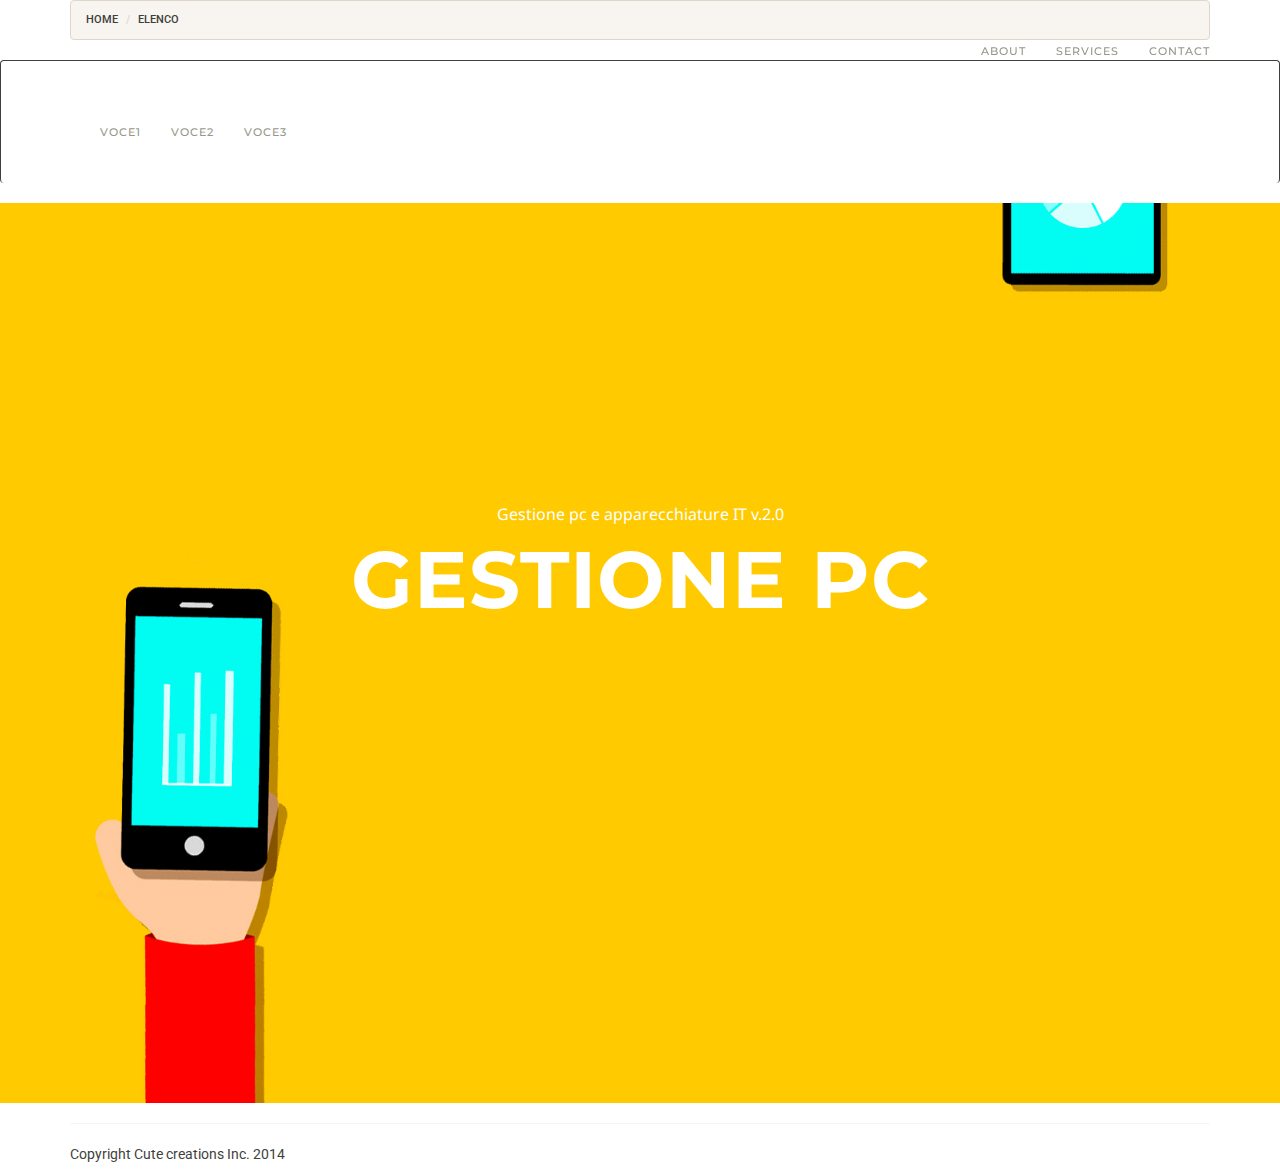
<file: index.html>
<head>
    <meta charset="utf-8">
    <meta name="viewport" content="width=device-width, initial-scale=1">
    <title>Cute creations Inc.</title>
    <meta name="description" content="Cute creations for pretty people.">
    <meta name="author" content="The cutest of cuties">
    <title>Cute creations Inc.</title>

    <!-- Bootstrap Core CSS -->
    <link href="css/bootstrap.css" rel="stylesheet">

    <!-- Custom -->
    <link href="css/scrolling-nav.css" rel="stylesheet">

    <!-- Font google -->
    <link href='http://fonts.googleapis.com/css?family=Montserrat' rel='stylesheet' type='text/css'>
    <link href='http://fonts.googleapis.com/css?family=Droid+Sans' rel='stylesheet' type='text/css'>
</head>
<!-- serie di modifiche per il test... -->
<body id="page-top" data-spy="scroll" data-target=".navbar-fixed-top">
    <nav class="navbar navbar-default navbar-fixed-top" role="navigation">
        <div class="container">
            <div class="navbar-header page-scroll">
                <button type="button" class="navbar-toggle" data-toggle="collapse" data-target=".navbar-ex1-collapse">
                    <span class="sr-only">Toggle navigation</span>
                    <span class="icon-bar"></span>
                    <span class="icon-bar"></span>
                    <span class="icon-bar"></span>
                </button>
                <a class="navbar-brand page-scroll" href="#page-top">Gestione PC.</a>
            </div>

            <div class="collapse navbar-collapse navbar-ex1-collapse">
                <ul class="nav navbar-nav navbar-right">
                    <!-- Hidden li included to remove active class from about link when scrolled up past about section -->
                    <li class="hidden">
                        <a class="page-scroll" href="#page-top"></a>
                    </li>
                    <li>
                        <a class="page-scroll" href="#about">About</a>
                    </li>
                    <li>
                        <a class="page-scroll" href="#services">Services</a>
                    </li>
                    <li>
                        <a class="page-scroll" href="#contact">Contact</a>
                    </li>
                </ul>
            </div>
        </div>
    </nav>

    <div class="container">
        <ol class="breadcrumb">
            <li>home</li>
            <li>elenco</li>
        </ol>
    </div>
    <nav class="navbar navbar-default">
        <div class="container">
            <!-- Header della navbar -->
            <div class="navbar-header">
                <button type="button" class="navbar-toggle" data-toggle="collapse" data-target=".navbar-collapse">
                    <!-- lineette -->
                    <span class="icon-bar"></span>
                    <span class="icon-bar"></span>
                    <span class="icon-bar"></span>
                </button>
            </div>
            menu secondario
            <div class="navbar-collapse collapse">
                <ul class="nav navbar-nav">
                    <li><a href="#">voce1</a></li>
                    <li><a href="#">voce2</a></li>
                    <li><a href="#">voce3</a></li>
                </ul>
            </div>
        </div>
    </nav>
    <section id="intro" class="intro-section">
        <div class="container">
            <div class="row">
                <div class="col-lg-12">
                    <p class="intro-overtext">Gestione pc e apparecchiature IT v.2.0</p>
                    <h6>GESTIONE PC</h6>
                </div>
            </div>
        </div>
    </section>
    <section>
        <div class="container">
            <div class="row">
                <div class="col-xs-12">
                    <footer>
                        <hr>
                        <p>Copyright Cute creations Inc. 2014</p>
                    </footer>
                </div>    
            </div>
        </div>
    </section>
    <!-- jQuery Version 1.11.0 -->
    <script src="js/jquery-1.11.0.js"></script>

    <!-- Bootstrap Core JavaScript -->
    <script src="js/bootstrap.min.js"></script>

    <!-- Scrolling Nav JavaScript -->
    <script src="js/jquery.easing.min.js"></script>
    <script src="js/scrolling-nav.js"></script>

</body>
</html>
</file>
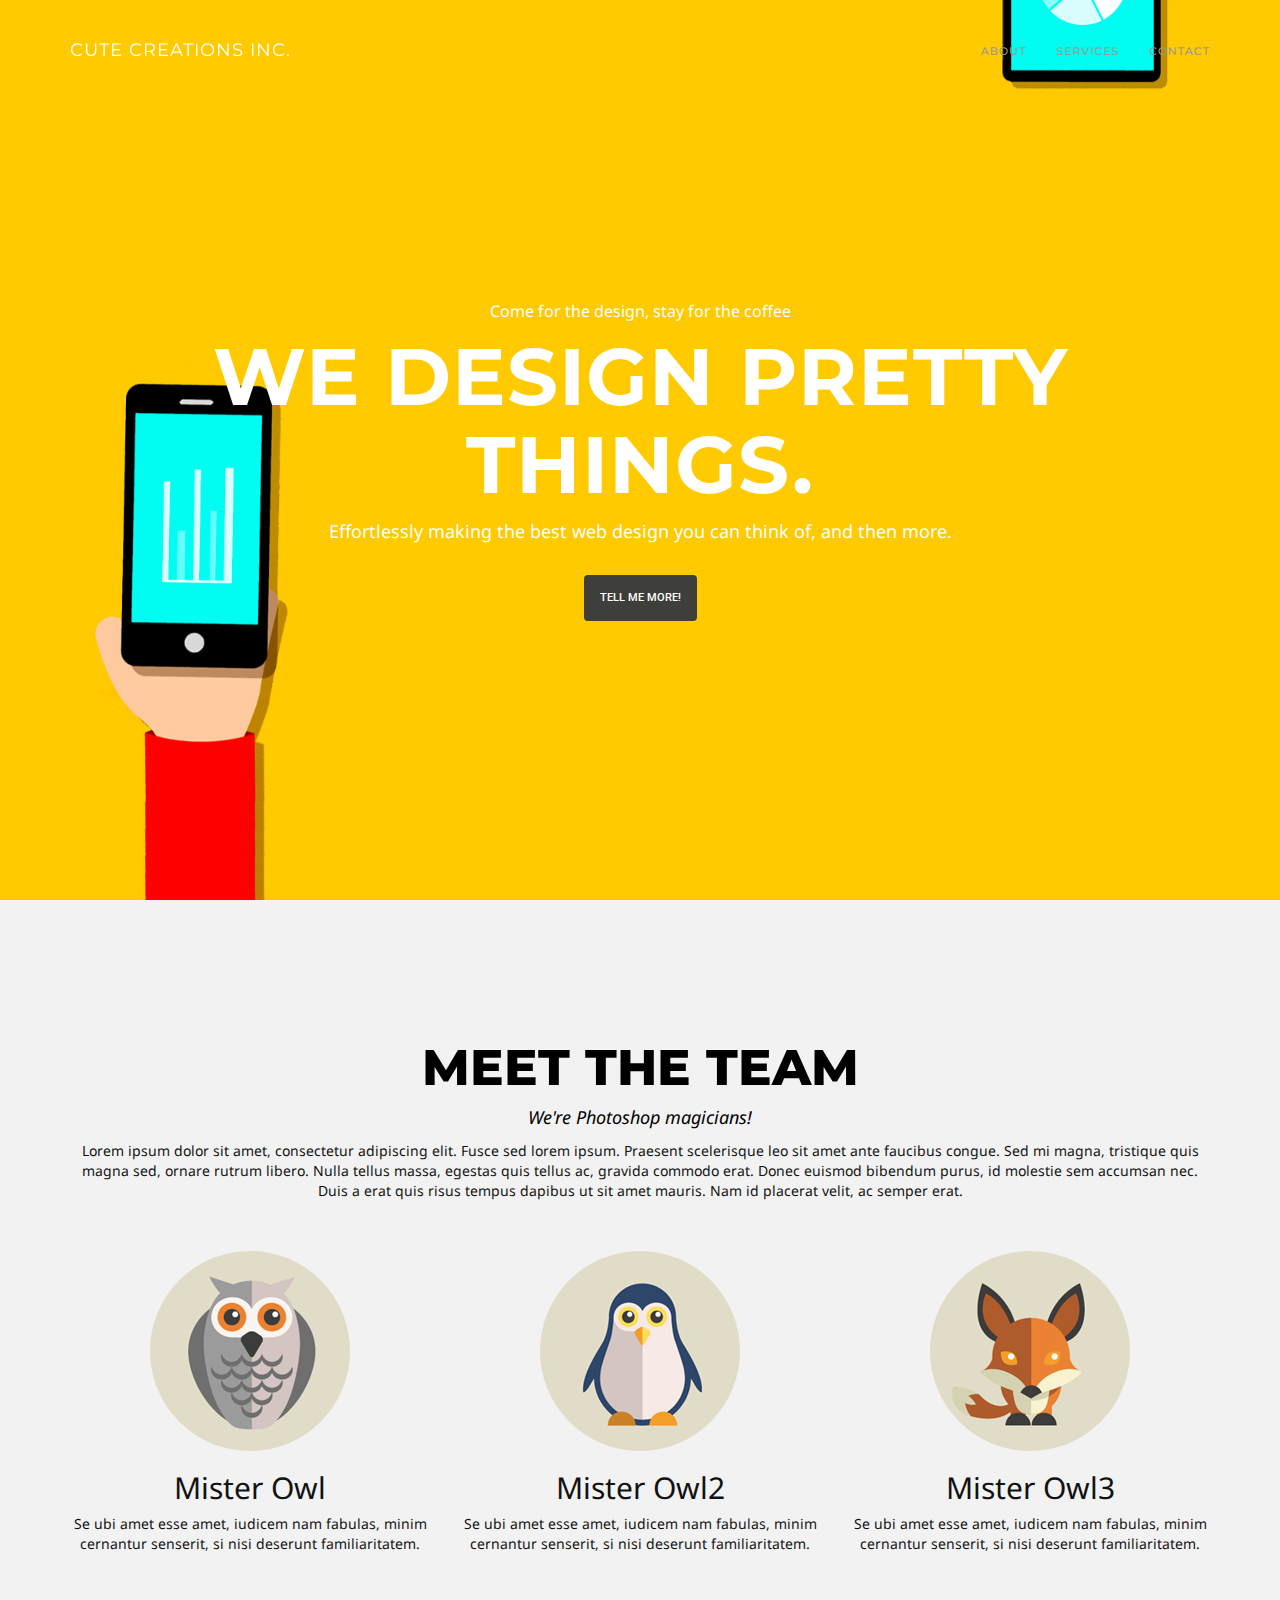
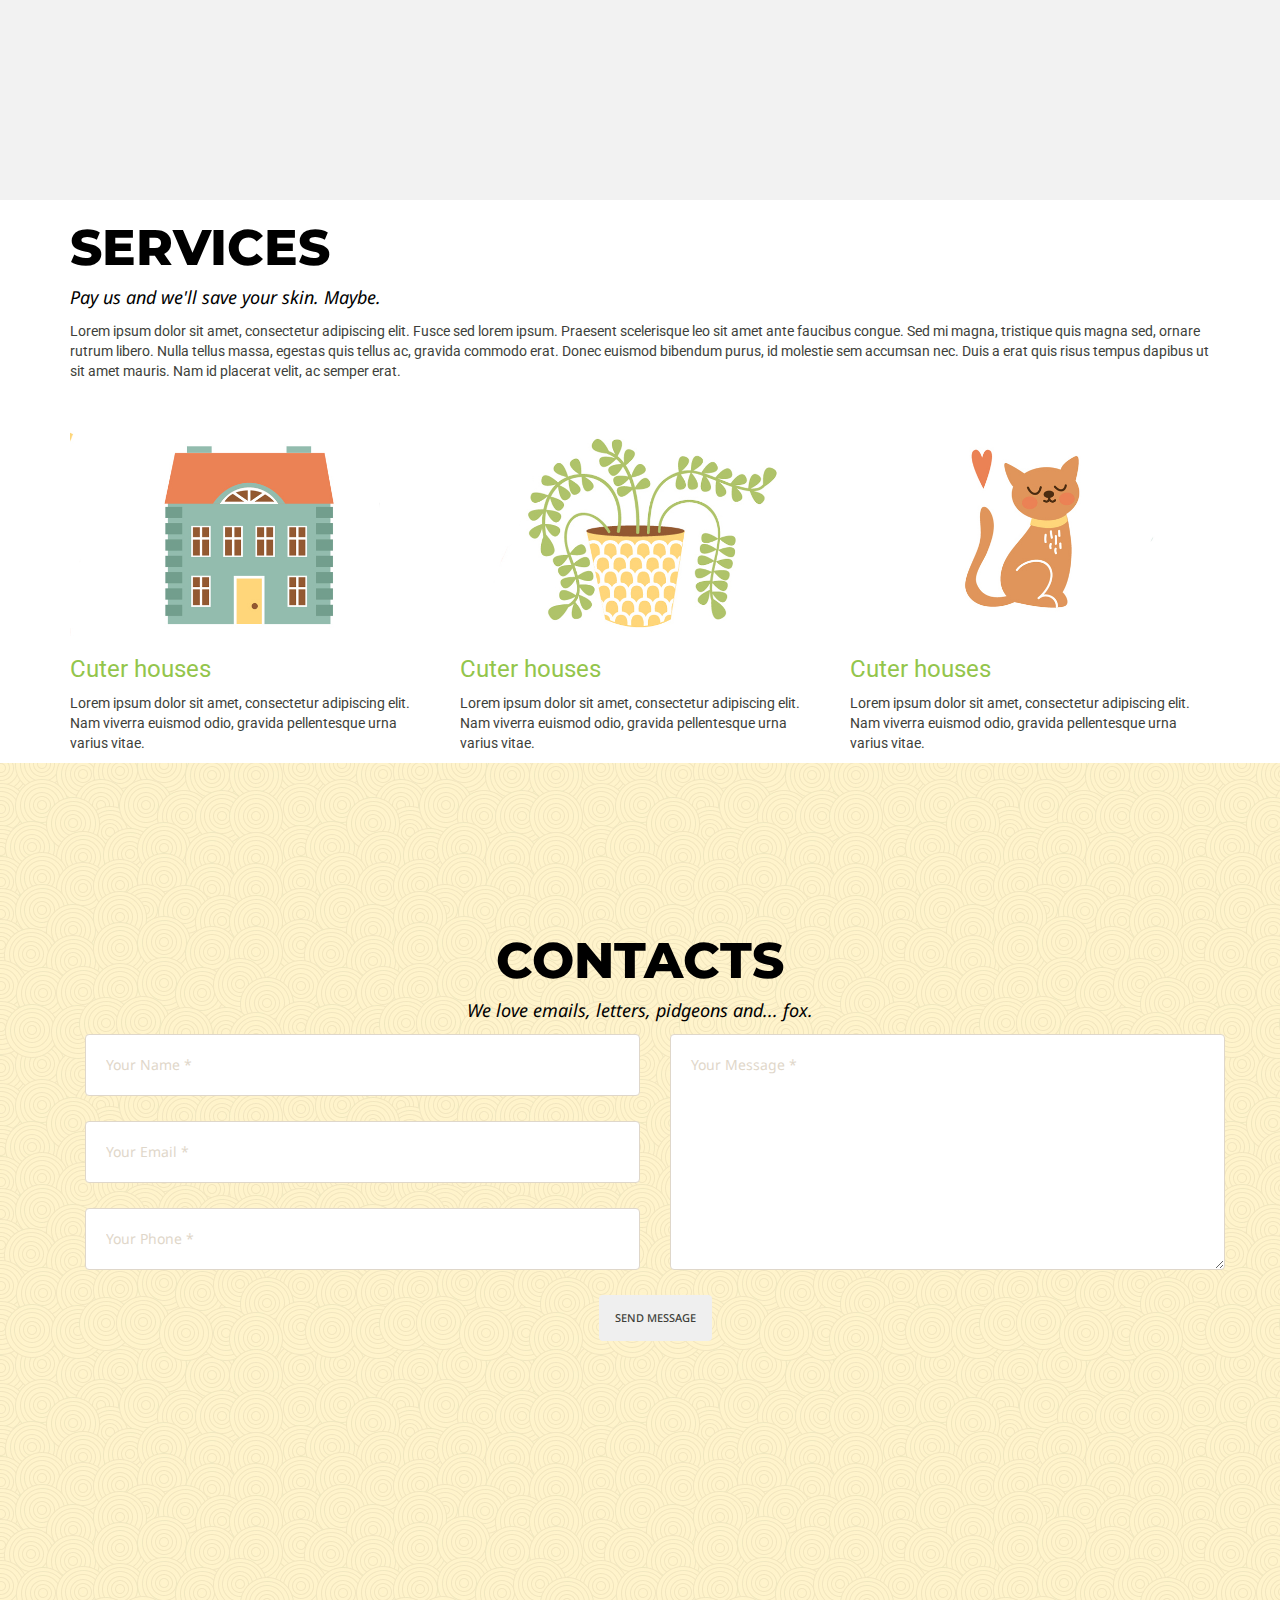
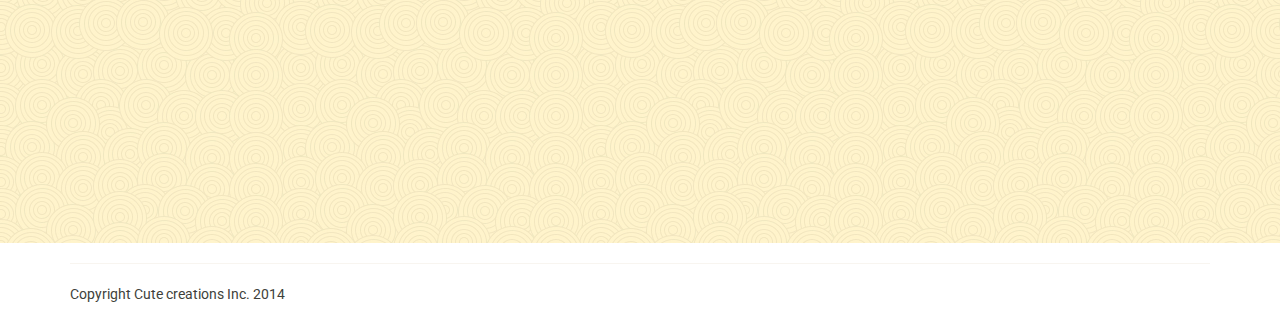
<file: onepage.html>
<head>
    <meta charset="utf-8">
    <meta name="viewport" content="width=device-width, initial-scale=1">
    <title>Cute creations Inc.</title>
    <meta name="description" content="Cute creations for pretty people.">
    <meta name="author" content="The cutest of cuties">
    <title>Cute creations Inc.</title>
 
    <!-- Bootstrap Core CSS -->
    <link href="css/bootstrap.css" rel="stylesheet">
     
    <!-- Custom -->
    <link href="css/scrolling-nav.css" rel="stylesheet">
     
    <!-- Font google -->
    <link href='http://fonts.googleapis.com/css?family=Montserrat' rel='stylesheet' type='text/css'>
    <link href='http://fonts.googleapis.com/css?family=Droid+Sans' rel='stylesheet' type='text/css'>
</head>
<body id="page-top" data-spy="scroll" data-target=".navbar-fixed-top">
    <nav class="navbar navbar-default navbar-fixed-top" role="navigation">
        <div class="container">
            <div class="navbar-header page-scroll">
                <button type="button" class="navbar-toggle" data-toggle="collapse" data-target=".navbar-ex1-collapse">
                    <span class="sr-only">Toggle navigation</span>
                    <span class="icon-bar"></span>
                    <span class="icon-bar"></span>
                    <span class="icon-bar"></span>
                </button>
                <a class="navbar-brand page-scroll" href="#page-top">Cute creations Inc.</a>
            </div>

            <div class="collapse navbar-collapse navbar-ex1-collapse">
                <ul class="nav navbar-nav navbar-right">
                    <!-- Hidden li included to remove active class from about link when scrolled up past about section -->
                    <li class="hidden">
                        <a class="page-scroll" href="#page-top"></a>
                    </li>
                    <li>
                        <a class="page-scroll" href="#about">About</a>
                    </li>
                    <li>
                        <a class="page-scroll" href="#services">Services</a>
                    </li>
                    <li>
                        <a class="page-scroll" href="#contact">Contact</a>
                    </li>
                </ul>
            </div>
        </div>
    </nav>


    <section id="intro" class="intro-section">
        <div class="container">
            <div class="row">
                <div class="col-lg-12">
                    <p class="intro-overtext">Come for the design, stay for the coffee</p>
                    <h6>We design pretty things.</h6>
                    <p class="intro-subtext">Effortlessly making the best web design you can think of, and then more.</p>
                    <br><a class="btn btn-default page-scroll" href="#about">Tell me more!</a>
                </div>
            </div>
        </div>
    </section>
    <section id="about">
        <div class="container">
            <div class="row">
                <div class="col-sm-12">
                    <h1>Meet the team</h1>
                    <p class="intro-subtext-section"><em>We're Photoshop magicians!</em></p>
                    <p>Lorem ipsum dolor sit amet, consectetur adipiscing elit. Fusce sed lorem ipsum. Praesent scelerisque leo sit amet ante faucibus congue. Sed mi magna, tristique quis magna sed, ornare rutrum libero. Nulla tellus massa, egestas quis tellus ac, gravida commodo erat. Donec euismod bibendum purus, id molestie sem accumsan nec. Duis a erat quis risus tempus dapibus ut sit amet mauris. Nam id placerat velit, ac semper erat. </p> <br><br>
                </div>
            </div>
            <div class="row">
                <div class="col-sm-4 hidden-xs">
                  <img class="img-circle img-responsive center-block" src="img/gob1.jpg" alt="Owl">
                  <h2>Mister Owl</h2>
                    <p>Se ubi amet esse amet, iudicem nam fabulas, minim cernantur senserit, si nisi 
                        deserunt familiaritatem.</p>
                </div>
                                <div class="col-sm-4 hidden-xs">
                  <img class="img-circle img-responsive center-block" src="img/gob2.jpg" alt="Owl">
                  <h2>Mister Owl2</h2>
                    <p>Se ubi amet esse amet, iudicem nam fabulas, minim cernantur senserit, si nisi 
                        deserunt familiaritatem.</p>
                </div>
                                <div class="col-sm-4 hidden-xs">
                  <img class="img-circle img-responsive center-block" src="img/gob3.jpg" alt="Owl">
                  <h2>Mister Owl3</h2>
                    <p>Se ubi amet esse amet, iudicem nam fabulas, minim cernantur senserit, si nisi 
                        deserunt familiaritatem.</p>
                </div>
            </div><!-- Fine seconda riga -->  
            
        </div> <!-- fine container-->
    </section>
    <section id="services">
        <div class="container">
            <div class="row">
                <div class="col-lg-12">
                    <h1>Services </h1>
                    <p class="intro-subtext-section"> <em>Pay us and we'll save your skin. Maybe. </em> </p>
                    <p>Lorem ipsum dolor sit amet, consectetur adipiscing elit. Fusce sed lorem ipsum. Praesent scelerisque leo sit amet ante faucibus congue. Sed mi magna, tristique quis magna sed, ornare rutrum libero. Nulla tellus massa, egestas quis tellus ac, gravida commodo erat. Donec euismod bibendum purus, id molestie sem accumsan nec. Duis a erat quis risus tempus dapibus ut sit amet mauris. Nam id placerat velit, ac semper erat.  </p>  <br> <br>
                </div>
                 <div class="col-xs-4 hidden-xs">
                     <a href="#">
                         <img class="img-responsive" src="img/mob1.jpg" alt="">
                     </a>
                     <h3><a href="#">Cuter houses</a></h3>
                     <p>Lorem ipsum dolor sit amet, consectetur adipiscing elit. Nam viverra euismod odio, gravida pellentesque urna varius vitae.<p></p>
                 </div>
                 <div class="col-xs-4 hidden-xs">
                     <a href="#">
                         <img class="img-responsive" src="img/mob2.jpg" alt="">
                     </a>
                     <h3><a href="#">Cuter houses</a></h3>
                     <p>Lorem ipsum dolor sit amet, consectetur adipiscing elit. Nam viverra euismod odio, gravida pellentesque urna varius vitae.<p></p>
                 </div>
                 <div class="col-xs-4 hidden-xs">
                     <a href="#">
                         <img class="img-responsive" src="img/mob3.jpg" alt="">
                     </a>
                     <h3><a href="#">Cuter houses</a></h3>
                     <p>Lorem ipsum dolor sit amet, consectetur adipiscing elit. Nam viverra euismod odio, gravida pellentesque urna varius vitae.<p></p>
                 </div>
            </div>
        </div>
    </section>
    <section id="contact">
    <div class="container">
            <div class="row">
                <div class="col-lg-12">
                    <h1>Contacts</h1>
                    <p class="intro-subtext-section"><em>We love emails, letters, pidgeons and... fox.</em></p>
                <div>
            </div>
        <div class="container">
            <div class="row">
                <div class="col-lg-12">
                    <form name="sentMessage" id="contactForm" novalidate>
                        <div class="row">
                            <div class="col-md-6">
                                <div class="form-group">
                                    <input type="text" class="form-control" placeholder="Your Name *" id="name" required data-validation-required-message="Please enter your name.">
                                    <p class="help-block text-danger"></p>
                                </div>
                                <div class="form-group">
                                    <input type="email" class="form-control" placeholder="Your Email *" id="email" required data-validation-required-message="Please enter your email address.">
                                    <p class="help-block text-danger"></p>
                                </div>
                                <div class="form-group">
                                    <input type="tel" class="form-control" placeholder="Your Phone *" id="phone" required data-validation-required-message="Please enter your phone number.">
                                    <p class="help-block text-danger"></p>
                                </div>
                            </div>
                            <div class="col-md-6">
                                <div class="form-group">
                                    <textarea class="form-control" placeholder="Your Message *" id="message" required data-validation-required-message="Please enter a message."></textarea>
                                    <p class="help-block text-danger"></p>
                                </div>
                            </div>
                            <div class="clearfix"></div>
                            <div class="col-lg-12 text-center">
                                <div id="success">
                                <button type="submit" class="btn btn-xl">Send Message</button>
                            </div>
                        </div>
                    </form>
                </div>
            </div>
        </div>
    </section>
    <section>
        <div class="container">
            <div class="row">
                <div class="col-xs-12">
                    <footer>
                        <hr>
                    <p>Copyright Cute creations Inc. 2014</p>
                    </footer>
                </div>    
            </div>
        </div>
    </section>
    <!-- jQuery Version 1.11.0 -->
    <script src="js/jquery-1.11.0.js"></script>
 
    <!-- Bootstrap Core JavaScript -->
    <script src="js/bootstrap.min.js"></script>
 
    <!-- Scrolling Nav JavaScript -->
    <script src="js/jquery.easing.min.js"></script>
    <script src="js/scrolling-nav.js"></script>
 
</body>
</html>
</file>
<file: css/scrolling-nav.css>
body, html {
    width: 100%;
    height: 100%;
}
 
.navbar{
    color: #fff; /** colore della navbar **/ 
    font-family: Montserrat,"Helvetica Neue",Helvetica,Arial,sans-serif;
}

@media(min-width:767px) {
    .navbar {
        padding: 20px 0;
        border-bottom: 0;
        letter-spacing: 1px;
        background: 0 0;
        -webkit-transition: background .5s ease-in-out,padding .5s ease-in-out;
        -moz-transition: background .5s ease-in-out,padding .5s ease-in-out;
        transition: background .5s ease-in-out,padding .5s ease-in-out;
        font-family: Montserrat,"Helvetica Neue",Helvetica,Arial,sans-serif;
        text-transform: uppercase;
    }
 
    .top-nav-collapse {
        padding: 0;
        background-color: #000;
    }
}


#intro {
    width: 100%;
    height: 100%;
    padding: 100px 0;
    background-color: #000;
    color: #fff;
    padding-top: 150px;
    text-align: center;
}
 

 
.intro-section {
    background: url(../img/intro-bg.jpg) no-repeat bottom center scroll;
    background-size: cover;
}

h6 {
    font-family: Montserrat,"Helvetica Neue",Helvetica,Arial,sans-serif;
    font-size: 80px;
    letter-spacing: 1px;
    font-weight: 700;
    color: #fff;
    text-transform: uppercase;
}
/*sistemazione font messaggio principale su schermi piccoli */
@media(max-width:767px) {
    h6 {
        font-size: 42px;
    }
}

.intro-overtext {
    margin: 150px 0 5px 0;
    font-size: 16px;
    color: #fff;
    font-family: 'Droid Sans', sans-serif;
}
 
.intro-subtext {
    margin: 0 0 10px 0;
    font-size: 18px;
    color: #fff;
    font-family: 'Droid Sans', sans-serif;
}

h1 {
    font-family: Montserrat,"Helvetica Neue",Helvetica,Arial,sans-serif;
    font-size: 50px;
    font-weight: 800;
    color: #000;
    text-transform: uppercase;
}
 
.intro-subtext, .intro-subtext-section {
    margin: 0 0 10px 0;
    font-size: 18px;
    color: #fff;
    font-family: 'Droid Sans', sans-serif;
}
 
.intro-subtext-section {
    color: #000;
}
#about {
    background-color: #f2f2f2;
    color: #121212;
    font-family: 'Droid Sans', sans-serif;
    height: 100%;
    padding-top: 120px;
    text-align: center;
}

#contact {
    background: url("../img/pattern.jpg") repeat;
    font-family: 'Droid Sans', sans-serif;
    height: 120%;
    padding-top: 150px;
    text-align: center;
    /** Qui sono inserite caratteristiche di base **/
} 
section#contact .form-group {
    margin-bottom: 25px;
}
 
section#contact .form-group input,
section#contact .form-group textarea {
    padding: 20px;
}
 
section#contact .form-group input.form-control {
    height: auto;
}
 
section#contact .form-group textarea.form-control {
    height: 236px;
}
 
section#contact .text-danger {
    color: #e74c3c;
}
</file>
